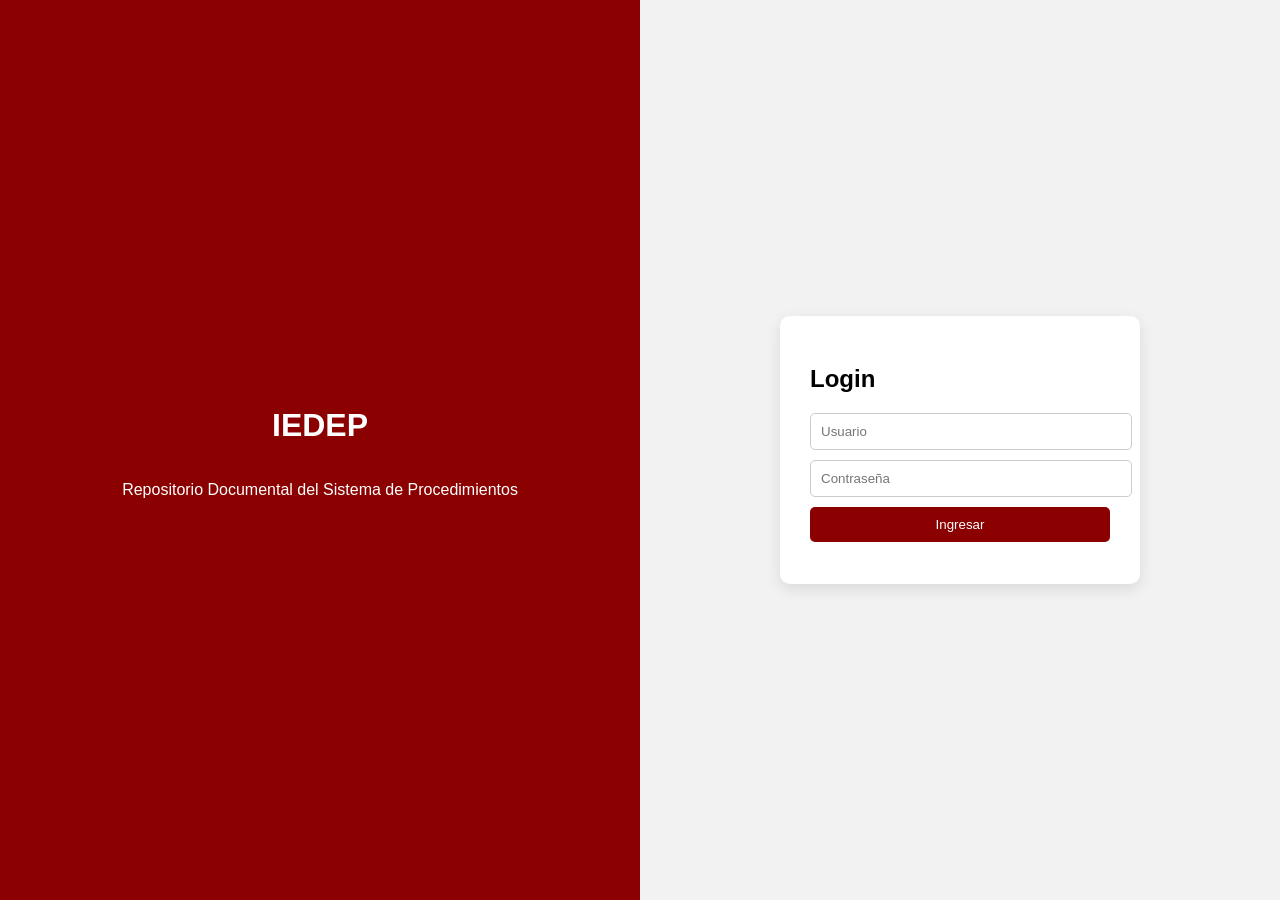
<file: index.html>
<!DOCTYPE html>
<html lang="es">
<head>
  <meta charset="UTF-8">
  <title>IEDEP - Login</title>
  <link rel="stylesheet" href="css/styles.css">
</head>
<body>

<div class="container">
  
  <div class="left">
    <h1>IEDEP</h1>
    <p>Repositorio Documental del Sistema de Procedimientos</p>
  </div>

  <div class="right">
    <div class="login-box">
      <h2>Login</h2>
      <input type="text" id="usuario" placeholder="Usuario">
      <input type="password" id="password" placeholder="Contraseña">
     <button id="btnLogin">Ingresar</button>
      <p id="error"></p>
    </div>
  </div>

</div>

<script src="js/config.js"></script>
<script src="js/login.js"></script>
</body>
</html>
</file>
<file: css/styles.css>
body {
  margin: 0;
  font-family: Arial, sans-serif;
}

.container {
  display: flex;
  height: 100vh;
}

/* LADO ROJO */
.left {
  width: 50%;
  background: #8B0000;
  color: white;
  display: flex;
  flex-direction: column;
  justify-content: center;
  align-items: center;
}

/* LADO LOGIN */
.right {
  width: 50%;
  display: flex;
  justify-content: center;
  align-items: center;
  background: #f2f2f2;
}

.login-box {
  background: white;
  padding: 30px;
  border-radius: 10px;
  width: 300px;
  box-shadow: 0 5px 15px rgba(0,0,0,0.1);
}

.login-box h2 {
  margin-bottom: 20px;
}

.login-box input {
  width: 100%;
  padding: 10px;
  margin-bottom: 10px;
  border: 1px solid #ccc;
  border-radius: 5px;
}

.login-box button {
  width: 100%;
  padding: 10px;
  background: #8B0000;
  color: white;
  border: none;
  border-radius: 5px;
  cursor: pointer;
}

.login-box button:hover {
  background: #a30000;
}

#error {
  color: red;
  font-size: 12px;
}
.grid {
  display: grid;
  grid-template-columns: repeat(auto-fill, minmax(180px, 1fr));
  gap: 20px;
}

.card {
  background: white;
  border-radius: 12px;
  padding: 20px;
  text-align: center;
  cursor: pointer;
  transition: 0.3s;
  box-shadow: 0 4px 10px rgba(0,0,0,0.1);
}

.card:hover {
  transform: translateY(-5px);
}

.icon {
  font-size: 40px;
  margin-bottom: 10px;
}

.actions {
  margin-top: 10px;
}

.actions button {
  margin: 3px;
  padding: 5px 8px;
  border: none;
  border-radius: 5px;
  background: #1f3a5f;
  color: white;
  cursor: pointer;
}
</file>
<file: css/dashboard.css>
body {
  margin: 0;
  font-family: Arial, sans-serif;
  background: #f5f6f8;
}

/* 🔷 HEADER */
.topbar {
  height: 60px;
  background: #1f3a5f;
  color: white;
  display: flex;
  justify-content: space-between;
  align-items: center;
  padding: 0 20px;
}

.logo {
  font-weight: bold;
}

.top-actions {
  display: flex;
  align-items: center;
  gap: 10px;
}

.top-actions input {
  padding: 5px;
  border-radius: 5px;
  border: none;
}

.icon {
  cursor: pointer;
}

/* 🧱 LAYOUT */
.container {
  display: flex;
  height: calc(100vh - 60px);
}

/* 🧭 SIDEBAR */
.sidebar {
  width: 220px;
  background: #ffffff;
  border-right: 1px solid #ddd;
  padding: 10px;
}

.sidebar ul {
  list-style: none;
  padding: 0;
}

.sidebar li {
  padding: 10px;
  cursor: pointer;
  border-radius: 5px;
}

.sidebar li:hover,
.sidebar .active {
  background: #e6eef7;
}

.library {
  margin-top: 20px;
}

.trash {
  color: red;
}

/* 📂 CONTENIDO */
.content {
  flex: 1;
  padding: 15px;
}

.toolbar {
  margin-bottom: 10px;
}

.toolbar button {
  margin-right: 5px;
  padding: 8px 10px;
  border: none;
  background: #ddd;
  border-radius: 5px;
  cursor: pointer;
}

.toolbar .primary {
  background: #0078d4;
  color: white;
}

.breadcrumb {
  margin: 10px 0;
  color: #555;
}

.files {
  background: white;
  min-height: 400px;
  border-radius: 5px;
  padding: 15px;
}

/* 🧾 PANEL DERECHO */
.right-panel {
  width: 250px;
  background: #ffffff;
  border-left: 1px solid #ddd;
  padding: 10px;
}
.grid {
  display: grid;
  grid-template-columns: repeat(auto-fill, minmax(180px, 1fr));
  gap: 20px;
}

.card {
  background: white;
  border-radius: 12px;
  padding: 20px;
  text-align: center;
  cursor: pointer;
  transition: 0.3s;
  box-shadow: 0 4px 10px rgba(0,0,0,0.1);
}

.card:hover {
  transform: translateY(-5px);
}

.icon {
  font-size: 40px;
  margin-bottom: 10px;
}

.actions {
  margin-top: 10px;
}

.actions button {
  margin: 3px;
  padding: 5px 8px;
  border: none;
  border-radius: 5px;
  background: #1f3a5f;
  color: white;
  cursor: pointer;
}
.card p {
  margin: 8px 0 0;
  font-size: 14px;
  font-weight: 500;

  display: -webkit-box;
  -webkit-line-clamp: 2; /* 🔥 máximo 2 líneas */
  -webkit-box-orient: vertical;

  overflow: hidden;
  text-overflow: ellipsis;
}
.tooltip {
  position: relative;
}

.tooltip::after {
  content: attr(data-name);
  position: absolute;
  bottom: 120%;
  left: 50%;
  transform: translateX(-50%);

  background: #1f3a5f;
  color: white;
  padding: 5px 8px;
  border-radius: 5px;
  font-size: 12px;

  white-space: nowrap;
  opacity: 0;
  pointer-events: none;
  transition: 0.2s;
}

.tooltip:hover::after {
  opacity: 1;
}
/* 🔥 MODAL */
.modal {
  display: none;
  position: fixed;
  z-index: 999;
  left: 0;
  top: 0;
  width: 100%;
  height: 100%;
  background: rgba(0,0,0,0.5);
  justify-content: center;
  align-items: center;
}

/* CONTENIDO */
.modal-content {
  background: white;
  padding: 30px;
  border-radius: 10px;
  width: 400px;
  text-align: center;
  position: relative;
}

/* CERRAR */
.close {
  position: absolute;
  right: 15px;
  top: 10px;
  cursor: pointer;
  font-size: 18px;
}

/* DROP ZONE */
.drop-zone {
  margin-top: 20px;
  padding: 30px;
  border: 2px dashed #1f3a5f;
  border-radius: 10px;
  background: #f8fafc;
  cursor: pointer;
  transition: 0.3s;
}

.drop-zone:hover {
  background: #eef4fb;
}

.drop-zone.dragover {
  background: #dbeafe;
}
.modal-actions {
  margin-top: 20px;
  display: flex;
  justify-content: space-between;
}

.btn-upload {
  background: #1f3a5f;
  color: white;
  border: none;
  padding: 8px 15px;
  border-radius: 5px;
  cursor: pointer;
}

.btn-cancel {
  background: #ccc;
  border: none;
  padding: 8px 15px;
  border-radius: 5px;
  cursor: pointer;
}
</file>
